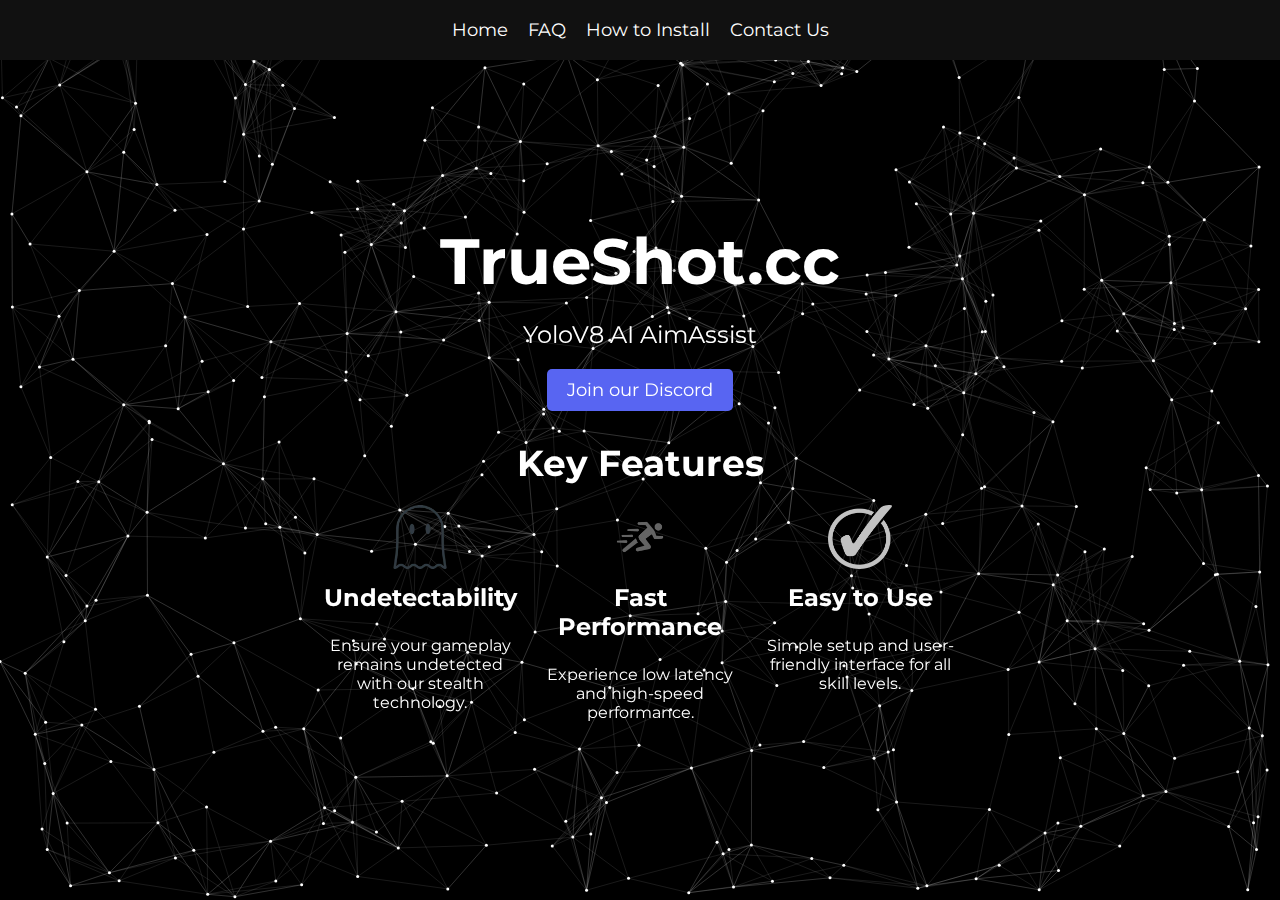
<file: index.html>
<!DOCTYPE html>
<html lang="en">
<head>
    <meta charset="UTF-8">
    <meta name="viewport" content="width=device-width, initial-scale=1.0">
    <link rel="stylesheet" type="text/css" href="style.css">
    <link href="https://fonts.googleapis.com/css2?family=Montserrat:ital,wght@0,100..900;1,100..900&display=swap" rel="stylesheet">
    <link rel="icon" type="image/png" href="favicon.png">
    <meta name="description" content="TrueShot.cc - YoloV8 AI AimAssist">
    <meta property="og:title" content="TrueShot.cc">
    <meta property="og:description" content="YoloV8 AI AimAssist">
    <meta property="og:image" content="image.png">
    <meta property="og:url" content="https://TrueShot.cc">
    <title>TrueShot.cc</title>
</head>
<body>
    <canvas id="polygonCanvas"></canvas>
    <div class="topbar">
        <nav class="navbar">
            <a href="#" onclick="showSection('home')">Home</a>
            <a href="#" onclick="showSection('faq')">FAQ</a>
            <a href="#" onclick="showSection('how-to-install')">How to Install</a>
            <a href="#" onclick="showSection('contact-us')">Contact Us</a>
        </nav>
    </div>
    <div class="container">
        <div class="content" id="home">
            <section>
                <div class="logo">TrueShot.cc</div>
                <div class="description">YoloV8 AI AimAssist</div>
                <a href="https://discord.gg/DaT6JFN5PF" target="_blank" class="discord-button">Join our Discord</a>
                <section class="features">
                    <h2>Key Features</h2>
                    <div class="feature-list">
                        <div class="feature">
                            <img src="ghost.png" alt="Undetectability Icon">
                            <h3>Undetectability</h3>
                            <p>Ensure your gameplay remains undetected with our stealth technology.</p>
                        </div>
                        <div class="feature">
                            <img src="speed.png" alt="Speed Icon">
                            <h3>Fast Performance</h3>
                            <p>Experience low latency and high-speed performance.</p>
                        </div>
                        <div class="feature">
                            <img src="easy.png" alt="Easy Icon">
                            <h3>Easy to Use</h3>
                            <p>Simple setup and user-friendly interface for all skill levels.</p>
                        </div>
                    </div>
                </section>
            </section>
        </div>
        <div class="content" id="faq" style="display:none;">
            <section>
                <h2>Frequently Asked Questions</h2>
                <div class="faq-list">
                    <div class="faq-item">
                        <h3>Is TrueShot.cc detectable?</h3>
                        <p>No, TrueShot.cc uses advanced stealth technology to ensure it remains undetected.</p>
                    </div>
                    <div class="faq-item">
                        <h3>How do I install TrueShot.cc?</h3>
                        <p>You can download it from the discord!</p>
                    </div>
                    <div class="faq-item">
                        <h3>What games are supported?</h3>
                        <p>We use YoloV8 so we support any game with a model created for it.</p>
                    </div>
                </div>
            </section>
        </div>
        <div class="content" id="how-to-install" style="display:none;">
            <section>
                <h2>How to Install</h2>
                <p>Follow these steps to install TrueShot.cc:</p>
                <ol>
                    <li>Navigate to the TrueShot discord and download!</li>
                    <li>Extract the files into an empty folder.</li>
                    <li>Once extracted, open TrueShot.exe</li>
                    <li>Configure your settings and start using TrueShot in your favorite games.</li>
                </ol>
            </section>
        </div>
        <div class="content" id="contact-us" style="display:none;">
            <section>
                <h2>Contact Us</h2>
                <p>If you have any questions or need support, please reach out to us through one of the following methods:</p>
                <ul>
                    <li>Email: <a href="mailto:contact@trueshot.cc">contact@trueshot.cc</a></li>
                    <li>Discord: <a href="https://discord.com/users/1175246930520055875" target="_blank">1175246930520055875</a></li>
                </ul>
            </section>
        </div>
    </div>
    <footer>
    </footer>
    <script src="main.js"></script>
    <script>
        function showSection(sectionId) {
            const sections = document.querySelectorAll('.content');
            sections.forEach(section => {
                section.style.display = section.id === sectionId ? 'block' : 'none';
            });
        }
    </script>
</body>
</html>
</file>
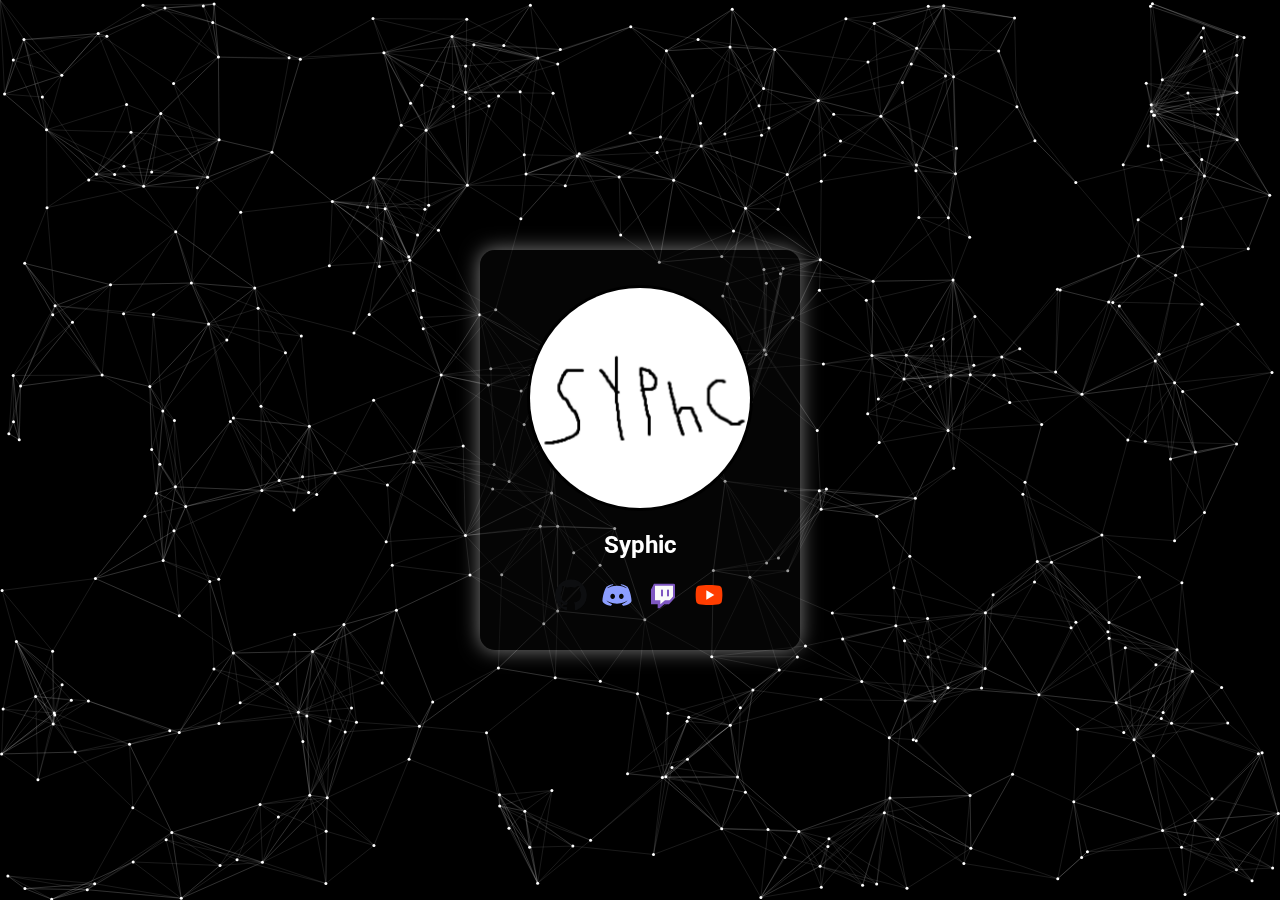
<file: bio/index.html>
<!DOCTYPE html>
<html lang="en">
<head>
    <meta charset="UTF-8">
    <meta name="viewport" content="width=device-width, initial-scale=1.0">
    <title>Syphic</title>
    <link rel="stylesheet" href="css/styles.css">
    <style>
        .overlay {
            position: fixed;
            top: 0;
            left: 0;
            width: 100%;
            height: 100%;
            background-color: rgba(0, 0, 0, 1);
            color: white;
            display: none;
            align-items: center;
            justify-content: center;
            z-index: 1000;
            font-size: 24px;
            text-align: center;
        }
        .hidden {
            display: none;
        }
        .rectangle {
            background-color: rgba(13, 13, 13, 0.4);
            border-radius: 15px;
            box-shadow: 0 0 20px rgba(255, 255, 255, 0.5);
            padding: 20px;
            margin: 20px;
        }
        .outline {
            display: inline-block;
            border: 3px solid #000;
            border-radius: 50%;
            padding: -2px;
        }
        .avatar {
            border-radius: 50%;
            display: block;
        }
    </style>
</head>
<body style="margin: 0; background-color: #000000;">
    <canvas id="background-canvas"></canvas>
    <div class="container">
        <div class="content-wrapper">
            <div class="left-content">
                <div class="rectangle">
                    <div class="content">
                        <a href="" target="_blank" class="outline">
                            <img class="avatar" src="media/profile.png" alt="Avatar">
                        </a>
                        <h1 class="nickname">Syphic</h1>
                        <div class="social-links social-links-rectangle">
                            <a href="https://github.com/Fast-Voider" target="_blank">
                                <img src="icons/github.svg" alt="Github">
                            </a>
                            <a href="https://discord.com/users/1175246930520055875" target="_blank">
                                <img src="icons/discord.svg" alt="Discord">
                            </a>
                            <a href="https://twitch.tv/skxrpt" target="_blank">
                                <img src="icons/twitch.svg" alt="Twitch">
                            </a>
                            <a href="https://www.youtube.com/@skxrpt" target="_blank">
                                <img src="icons/youtube.svg" alt="YouTube">
                            </a>
                        </div>
                    </div>
                </div>
            </div>
        </div>
    </div>
    <script>
        const canvas = document.getElementById('background-canvas');
        canvas.style.position = 'fixed';
        canvas.style.top = '0';
        canvas.style.left = '0';
        canvas.style.width = '100%';
        canvas.style.height = '100%';
        canvas.width = window.innerWidth;
        canvas.height = window.innerHeight;

        const ctx = canvas.getContext('2d');

        let particles = [];
        const particleCount = 500;
        const maxConnections = 5;
        const maxDistance = 100;

        let mouse = { x: null, y: null };

        class Particle {
            constructor(x, y) {
                this.x = x;
                this.y = y;
                this.radius = 1.5;
                this.speedX = (Math.random() - 0.5) * 0.5;
                this.speedY = (Math.random() - 0.5) * 0.5;
            }

            move() {
                this.x += this.speedX;
                this.y += this.speedY;

                if (this.x < 0 || this.x > canvas.width) this.speedX *= -1;
                if (this.y < 0 || this.y > canvas.height) this.speedY *= -1;
            }

            draw() {
                ctx.beginPath();
                ctx.arc(this.x, this.y, this.radius, 0, Math.PI * 2, false);
                ctx.fillStyle = 'white';
                ctx.fill();
            }
        }

        function createParticles() {
            particles = [];
            for (let i = 0; i < particleCount; i++) {
                let x = Math.random() * canvas.width;
                let y = Math.random() * canvas.height;
                particles.push(new Particle(x, y));
            }
        }

        function connectParticles() {
            for (let i = 0; i < particles.length; i++) {
                let particleA = particles[i];
                let connections = 0;

                for (let j = 0; j < particles.length; j++) {
                    if (connections >= maxConnections) break;

                    let particleB = particles[j];
                    let dx = particleA.x - particleB.x;
                    let dy = particleA.y - particleB.y;
                    let distance = Math.sqrt(dx * dx + dy * dy);

                    if (distance < maxDistance) {
                        ctx.beginPath();
                        ctx.moveTo(particleA.x, particleA.y);
                        ctx.lineTo(particleB.x, particleB.y);
                        ctx.strokeStyle = 'rgba(255, 255, 255, 0.1)';
                        ctx.stroke();
                        connections++;
                    }
                }

                let mouseDx = particleA.x - mouse.x;
                let mouseDy = particleA.y - mouse.y;
                let mouseDistance = Math.sqrt(mouseDx * mouseDx + mouseDy * mouseDy);

                if (mouseDistance < maxDistance) {
                    ctx.beginPath();
                    ctx.moveTo(particleA.x, particleA.y);
                    ctx.lineTo(mouse.x, mouse.y);
                    ctx.strokeStyle = 'rgba(255, 255, 255, 0.1)';
                    ctx.stroke();
                }
            }
        }

        function animate() {
            ctx.clearRect(0, 0, canvas.width, canvas.height);
            particles.forEach(particle => {
                particle.move();
                particle.draw();
            });
            connectParticles();
            requestAnimationFrame(animate);
        }

        createParticles();
        animate();

        window.addEventListener('resize', () => {
            canvas.width = window.innerWidth;
            canvas.height = window.innerHeight;
            createParticles();
        });

        window.addEventListener('mousemove', (event) => {
            mouse.x = event.x;
            mouse.y = event.y;
        });

        window.addEventListener('mouseout', () => {
            mouse.x = null;
            mouse.y = null;
        });
    </script>
</body>
</html>
</file>
<file: style.css>
* {
    font-family: "Montserrat", sans-serif;
}

body {
    margin: 0;
    display: flex;
    flex-direction: column;
    justify-content: flex-start;
    align-items: center;
    height: 100vh;
    overflow: hidden;
    color: white;
    font-family: Arial, sans-serif;
    background: #000000;
}

.topbar {
    width: 100%;
    height: 60px;
    background-color: #111;
    display: flex;
    justify-content: center;
    align-items: center;
    position: fixed;
    top: 0;
    z-index: 2;
}

.navbar {
    display: flex;
    justify-content: center;
    align-items: center;
    gap: 20px;
}

.navbar a {
    color: white;
    text-decoration: none;
    font-size: 18px;
    transition: color 0.3s;
}

.navbar a:hover {
    color: #5865F2;
}

.container {
    margin-top: 60px; 
    width: 100%;
    height: calc(100% - 60px); 
    display: flex;
    justify-content: center;
    align-items: center;
    overflow-y: auto;
    padding: 20px;
    position: relative;
}

.content {
    text-align: center;
    max-width: 90%;
    padding: 20px;
    animation: fadeIn 2s ease-in;
}

@keyframes fadeIn {
    from { opacity: 0; }
    to { opacity: 1; }
}

.logo {
    font-size: 64px;
    font-weight: bold;
    text-shadow: 2px 2px 5px rgba(0, 0, 0, 0.5);
    transition: transform 0.3s;
}

.logo:hover {
    transform: scale(1.1);
}

.description {
    margin-top: 20px;
    font-size: 24px;
    text-shadow: 1px 1px 3px rgba(0, 0, 0, 0.5);
    transition: transform 0.3s;
}

.description:hover {
    transform: scale(1.05);
}

.discord-button {
    display: inline-block;
    margin-top: 20px;
    padding: 10px 20px;
    font-size: 18px;
    color: white;
    background-color: #5865F2;
    border: none;
    border-radius: 5px;
    text-decoration: none;
    cursor: pointer;
    transition: background-color 0.3s, transform 0.3s;
}

.discord-button:hover {
    background-color: #4752C4;
    transform: scale(1.05);
}

.features, .how-it-works, .faq, .how-to-install, .contact-us {
    text-align: center;
    margin-top: 20px;
}

.features h2, .how-it-works h2, .faq h2, .how-to-install h2, .contact-us h2 {
    font-size: 36px;
    margin-bottom: 20px;
}

.feature-list {
    display: flex;
    justify-content: center;
    gap: 20px;
    flex-wrap: wrap;
}

.feature {
    max-width: 200px;
    text-align: center;
}

.feature img {
    width: 64px;
    height: 64px;
}

.feature h3 {
    font-size: 24px;
    margin-top: 10px;
}

.feature p {
    font-size: 16px;
    margin-top: 5px;
}

.faq-list, .contact-us ul {
    text-align: left;
}

.faq-item {
    margin-bottom: 20px;
}

.faq-item h3 {
    font-size: 24px;
    margin-bottom: 10px;
}

.faq-item p {
    font-size: 16px;
}

footer {
    text-align: center;
    margin-top: 20px;
    position: absolute;
    bottom: 10px;
    width: 100%;
}

footer p {
    font-size: 14px;
    color: #cccccc;
}

canvas {
    position: absolute;
    top: 0;
    left: 0;
    width: 100%;
    height: 100%;
}

ol {
    list-style: none; 
    padding-left: 0; 
    text-align: left; 
}

ol li {
    position: relative; 
    padding-left: 1.5em; 
    text-align: left; 
}

ol li::before {
    content: "•"; 
    color: white; 
    font-size: 1.5em; 
    font-weight: bold; 
    position: absolute; 
    left: 0; 
    top: 50%; 
    transform: translateY(-50%); 
}

/* Media Queries for Mobile Devices */
@media only screen and (max-width: 600px) {
    .logo {
        font-size: 48px;
    }

    .description {
        font-size: 18px;
    }

    .discord-button {
        padding: 8px 16px;
        font-size: 16px;
    }

    .features h2, .how-it-works h2, .faq h2, .how-to-install h2, .contact-us h2 {
        font-size: 28px;
    }

    .feature img {
        width: 48px;
        height: 48px;
    }

    .feature h3 {
        font-size: 20px;
    }

    .feature p {
        font-size: 14px;
    }

    .navbar {
        flex-direction: column;
        gap: 10px;
    }

    .navbar a {
        font-size: 14px;
    }

    .topbar {
        height: auto;
    }

    .container {
        margin-top: 0;
        width: 100%;
        height: 100%;
    }
}
</file>
<file: bio/css/styles.css>
@import url('https://fonts.googleapis.com/css2?family=Roboto&display=swap');

* {
    margin: 0;
    padding: 0;
    box-sizing: border-box;
}

body {
    font-family: Arial, sans-serif;
    position: relative;
    overflow: hidden;
}

.background-video {
    position: absolute;
    top: 50%;
    left: 50%;
    width: auto;
    height: auto;
    overflow: hidden;
    z-index: -1;
	transform: translate(-50%, -50%) scale(1.1);
    filter: blur(15px);
}

.background-video video {
    width: 100vw;
    height: 100vh;
    object-fit: cover;
}

.container {
    display: flex;
    justify-content: center;
    align-items: center;
    height: 100vh;
    width: 100%;
    position: relative;
    flex-direction: column;
    transition: transform 0.5s ease-in-out;
}

.rectangle {
    width: 320px;
    height: 400px;
    display: flex;
    flex-direction: column;
    justify-content: center;
    align-items: center;
    padding: 20px;
    box-sizing: border-box;
    background-color: #242424;
    overflow: hidden;
    position: relative;
    border-radius: 20px;
    z-index: 1;
	margin: 10px;
}

.avatar {
	width: 220px;
	height: 220px;
	border-radius: 1000px;
	margin: 0;
}

.social-links-rectangle {
    display: flex;
    gap: -10px;
}

.nickname {
    font-family: "Roboto", sans-serif;
    color: white;
	margin: 0;
	margin-bottom: 0px;
}

.discord {
    height: 24px;
    width: auto;
    border-radius: 100px;
    margin: 0;
    margin-bottom: -10px;
    margin-top: -30px;
}

.content {
    display: flex;
    flex-direction: column;
    align-items: center;
    justify-content: center;
    height: 100%;
    gap: 20px;
}


.content {
    position: relative;
    z-index: 1;
}

@keyframes circle-animation {
    0% {
        top: 0;
        left: 0;
        transform: scale(0);
    }
    50% {
        top: 50%;
        left: 50%;
        transform: scale(1);
    }
    100% {
        top: 100%;
        left: 100%;
        transform: scale(0);
    }
}

.nickname {
    color: white;
    font-size: 24px;
    margin-bottom: 0px;
}

.social-links {
    display: flex;
    justify-content: center;
    align-items: center;
}

.social-links a {
    margin: 0 7px;
}

.social-links img {
    width: 32px;
    height: 32px;
	transition: filter 0.2s ease-in-out;
    border-radius: 1000px;
}

.social-links img:hover {
  filter: blur(2px);
}

.spotifyplayer {
  width: 320px;
  height: 105px;
  display: flex;
  flex-direction: column;
  justify-content: center;
  align-items: center;
  padding: 20px;
  box-sizing: border-box;
  background-color: #242424;
  overflow: hidden;
  position: relative;
  border-radius: 20px;
  z-index: 1;
}

.spotifynow {
  display: flex;
  align-items: center;
  justify-content: center;
  
}

.spotifynow img {
  transform: scale(0.64);
  border-radius: 30px;
}

.button {
    background-color: transparent;
    border: none;
    cursor: pointer;
    outline: none;
    position: absolute;
    right: 15px;
    top: 50%;
    transform: translateY(-50%);
    z-index: 2;
}

.arrow {
    display: inline-block;
    padding: 3px;
    transition: transform 0.3s;
}

.rotate {
    transform: rotate(180deg);
}

.hide {
    display: none;
}

.rectangle-right {
    width: 400px;
    height: 515px;
    display: flex;
    flex-direction: column;
    justify-content: center;
    align-items: center;
    padding: 20px;
    box-sizing: border-box;
    background-color: #242424;
    overflow: hidden;
    position: absolute;
    border-radius: 20px;
    z-index: 0;
    margin: 10px;
    left: calc(50% + 161px);
    opacity: 0;
    margin-top: 20px;
    transform: translateX(-100%);
    transition: opacity 0.5s ease-in-out, transform 0.5s ease-in-out;
}

.rectangle-right.show {
    opacity: 1;
    transform: translateX(0);
}

.move-left {
    transform: translateX(-150px);
}

.content-wrapper {
    display: flex;
    flex-direction: row;
    justify-content: center;
    align-items: center;
}


.rectangle-button {
    display: flex;
    justify-content: center;
    align-items: center;
    width: 50px;
    height: 50px;
    background-color: #242424;
    border-radius: 20px;
    margin-left: -20px;
    transform: translateX(0);
    transition: transform 0.5s ease-in-out;
    position: relative;
    right: -50px;
}

.left-content {
    display: flex;
    flex-direction: column;
    align-items: center;
    justify-content: center;
}

.right-content {
    display: flex;
    flex-direction: column;
    align-items: center;
    justify-content: center;
    margin-left: -29px;
}

.rectangle-button img {
    width: 32px;
    height: 32px;
}

.move-right {
    transform: translateX(415px);
}

.hithere {
    color: white;
    font-size: 24px;
    position: absolute;
    top: 0;
    left: 10px;
    margin: 0;
    padding: 25px;
}

.nometa {
    color: white;
    font-size: 16px;
    position: absolute;
    top: 50px;
    left: 10px;
    margin: 0;
    padding: 25px;
}

.email {
    color: white;
    font-size: 16px;
    position: absolute;
    top: 85px;
    left: 10px;
    margin: 0;
    padding: 25px;
}

.email2 {
    color: white;
    font-size: 16px;
    text-decoration: none;
}

.ayanami {
    width: 350px;
    height: auto;
    position: absolute;
    top: 150px;
    left: 25px;
    margin: 0;
    border-radius: 20px;
}
</file>
